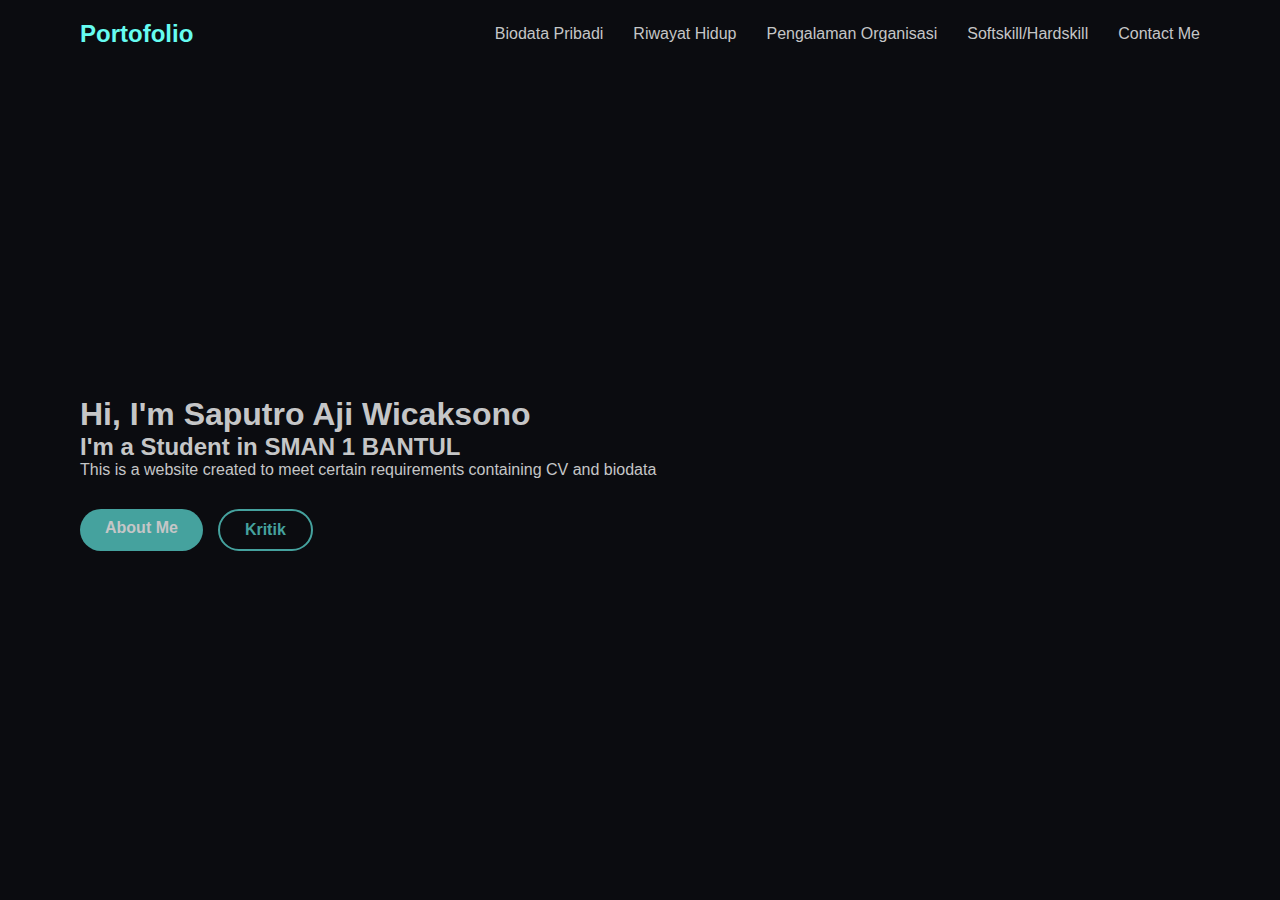
<file: index.html>
<!DOCTYPE html>
<html lang="en">
<head>
    <meta charset="UTF-8" />
    <meta name="viewport" content="width=device-width, initial-scale=1.0" />
    <title>My Portofolio</title>
    <link rel="stylesheet" href="style.css" />
</head>
<body>
    <!-- Navigation -->
    <header>
        <nav class="navbar">
            <div class="logo">Portofolio</div>
            <ul class="nav-links">
                <li class="li-navbar">
                    <a href="biodata.html">Biodata Pribadi</a>
                </li>
                <li class="riwayat-hidup">
                    <a href="riwayat.html">Riwayat Hidup</a>
                </li>
                <li class="li-navbar">
                    <a href="pengalaman.html">Pengalaman Organisasi</a>
                </li>
                <li class="li-navbar">
                    <a href="skill.html">Softskill/Hardskill</a>
                </li>
                <li class="li-navbar">
                    <a href="contact.html">Contact Me</a>
                </li>
            </ul>
        </nav>
    </header>

    <!-- HERO SELECTION -->
    <section class="hero">
        <div class="hero-cotent">
            <h1>Hi, I'm <span>Saputro Aji Wicaksono</span></h1>
            <h2>I'm a <span class="highlight">Student in SMAN 1 BANTUL</span></h2>
            <p>This is a website created to meet certain requirements containing CV and biodata</p>
            <div class="buttons">
                <a href="about.html" class="btn">About Me</a>
                <a href="kritik.html" class="btn-outline">Kritik</a>
            </div>
        </div>
        <div class="hero-image">
            <img src="gwe.jpg" alt="Profile Photo">
        </div>
    </section>
</body>
</html>
</file>
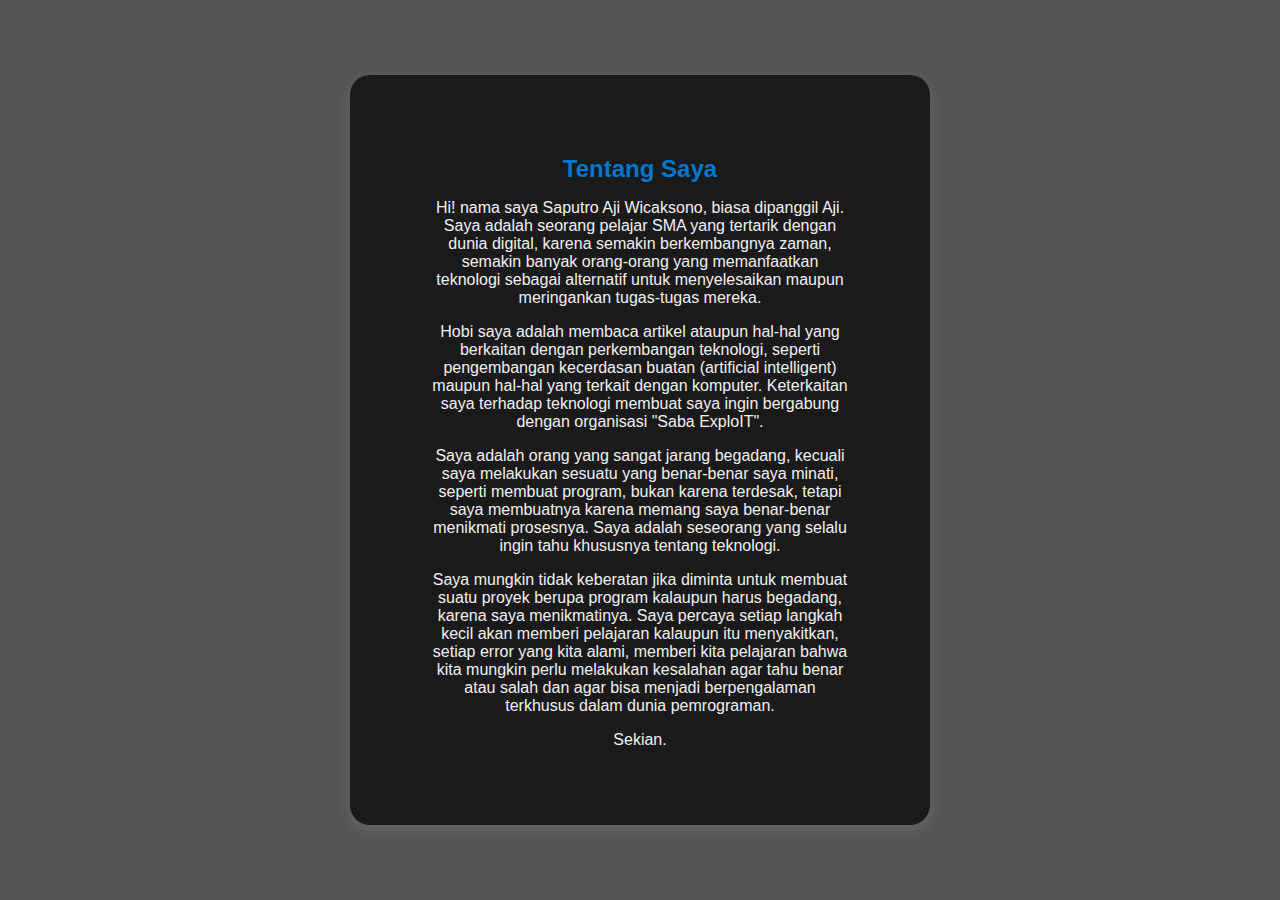
<file: about.html>
<!DOCTYPE html>
<html lang="id">
<head>
    <meta charset="UTF-8">
    <meta name="viewport" content="width=device-width, initial-scale=1.0">
    <title>About Me</title>
    <style>
        body {
            font-family: "Poppins", sans-serif;
            background: #555; /*warna hitam*/
            display: flex;
            justify-content: center;
            align-items: center;
            height: 100vh;
            margin: 0;
        }

        .card {
            background: #1a1a1a;
            padding: 60px 80px;
            border-radius: 20px;
            box-shadow: 0 5px 15px rgba(255, 255, 255, 0.1);
            width: 420px;
            text-align: center;
            color: #f1f1f1;
        }

        .card h2 {
            color: #0077cc;
            margin-bottom: 15px;
        }

        .info {
            text-align: left;
            font-size: 15px;
            line-height: 1.8;
        }

        .info strong {
            color: #00aaff;
            width: 130px;
            display: inline-block;
        }

        .footer {
            margin-top: 20px;
            font-size: 13px;
            color: #aaa;
        }
    </style>
</head>
<body>
    <div class="card">
        <h2>Tentang Saya</h2>
        <p> Hi! nama saya Saputro Aji Wicaksono, biasa dipanggil Aji. Saya adalah seorang pelajar SMA yang tertarik dengan dunia digital, karena semakin berkembangnya zaman, semakin banyak orang-orang yang memanfaatkan teknologi sebagai alternatif untuk menyelesaikan maupun meringankan tugas-tugas mereka.</p>
        <p>Hobi saya adalah membaca artikel ataupun hal-hal yang berkaitan dengan perkembangan teknologi, seperti pengembangan kecerdasan buatan (artificial intelligent) maupun hal-hal yang terkait dengan komputer. Keterkaitan saya terhadap teknologi membuat saya ingin bergabung dengan organisasi "Saba ExploIT".</p>
        <p>Saya adalah orang yang sangat jarang begadang, kecuali saya melakukan sesuatu yang benar-benar saya minati, seperti membuat program, bukan karena terdesak, tetapi saya membuatnya karena memang saya benar-benar menikmati prosesnya. Saya adalah seseorang yang selalu ingin tahu khususnya tentang teknologi.</p>
        <p>Saya mungkin tidak keberatan jika diminta untuk membuat suatu proyek berupa program kalaupun harus begadang, karena saya menikmatinya. Saya percaya setiap langkah kecil akan memberi pelajaran kalaupun itu menyakitkan, setiap error yang kita alami, memberi kita pelajaran bahwa kita mungkin perlu melakukan kesalahan agar tahu benar atau salah dan agar bisa menjadi berpengalaman terkhusus dalam dunia pemrograman.</p>
        <p>Sekian.</p>
    </div>
</body>
</html>
</file>
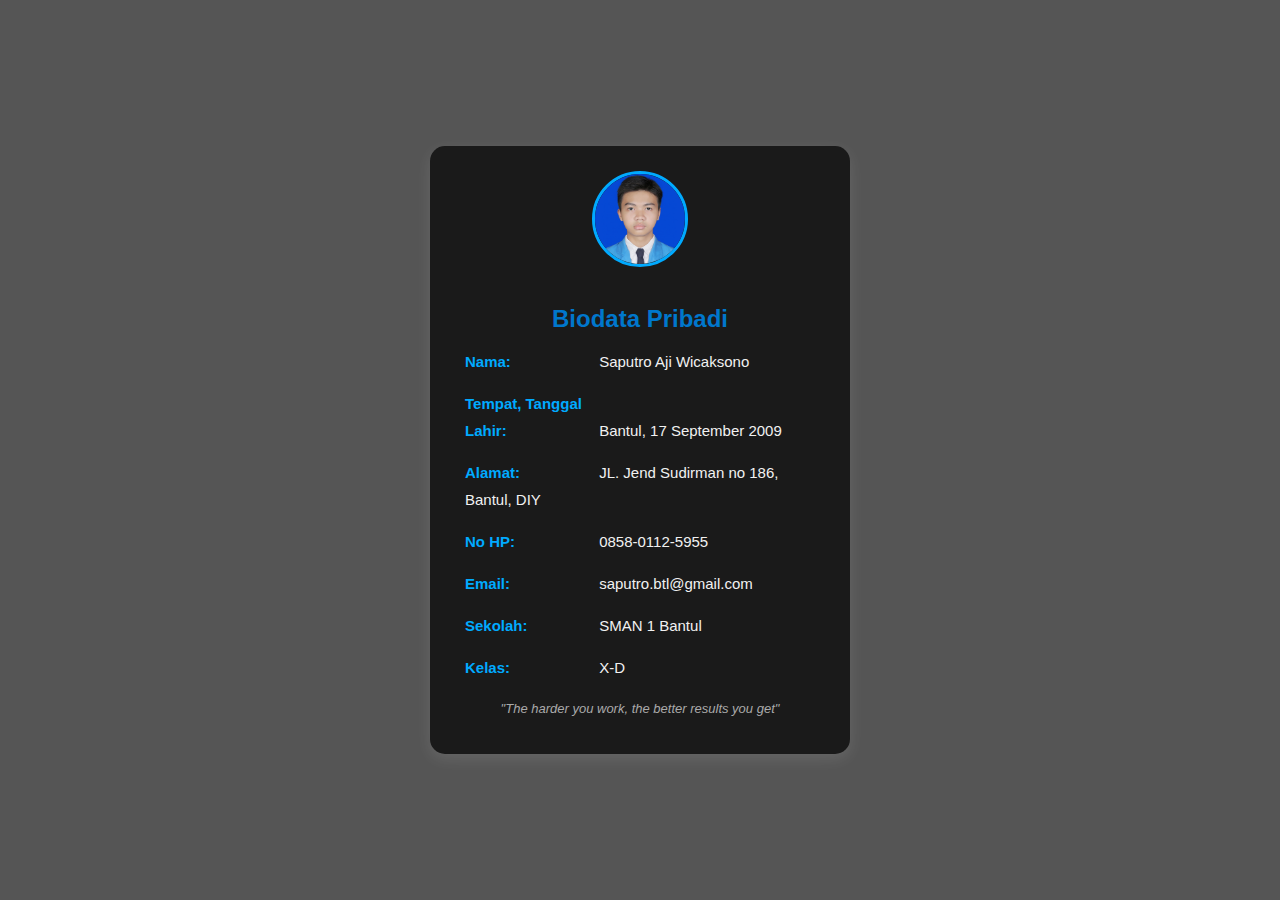
<file: biodata.html>
<!DOCTYPE html>
<html lang="id">
<head>
    <meta charset="UTF-8">
    <meta name="viewport" content="width=defice-width, initial-scale=1.o">
    <title>Biodate Pribadi</title>
    <style>
        body {
            font-family: "Poppins", sans-serif;
            background: #555; /*warna hitam*/
            display: flex;
            justify-content: center;
            align-items: center;
            height: 100vh;
            margin: 0;
        }

        .card {
            background: #1a1a1a;
            padding: 25px 35px;
            border-radius: 15px;
            box-shadow: 0 5px 15px rgba(255, 255, 255, 0.1);
            width: 350px;
            text-align: center;
            color: #f1f1f1
        }

        .card h2 {
            color: #0077cc;
            margin-bottom: 15px;
        }

        .info {
            text-align: left;
            font-size: 15px;
            line-height: 1.8;
        }

        .info strong {
            color: #00aaff;
            width: 130px;
            display: inline-block;
        }

        .footer {
            margin-top: 20px;
            font-size: 13px;
            color: #aaa;
        }

        .profile-img {
            width: 90px;
            height: 90px;
            border-radius: 50%;
            object-fit: cover;
            margin-bottom: 15px;
            border: 3px solid #00aaff;
        }

    </style>
</head>
<body>
    <div class="card">
        <img src="gwe.jpg" alt="Foto Profil" class="profile-img">
        <h2>Biodata Pribadi</h2>

        <div class="info">
            <p><strong>Nama:</strong> Saputro Aji Wicaksono</p>
            <p><strong>Tempat, Tanggal Lahir:</strong> Bantul, 17 September 2009</p>
            <p><strong>Alamat:</strong> JL. Jend Sudirman no 186, Bantul, DIY</p>
            <p><strong>No HP:</strong> 0858-0112-5955</p>
            <p><strong>Email:</strong> saputro.btl@gmail.com</p>
            <p><strong>Sekolah:</strong > SMAN 1 Bantul</p>
            <p><strong>Kelas:</strong> X-D</p>
        </div>

        <div class="footer">
            <p><em>"The harder you work, the better results you get"</em></p>
        </div>
    </div>
</body>
</html>
</file>
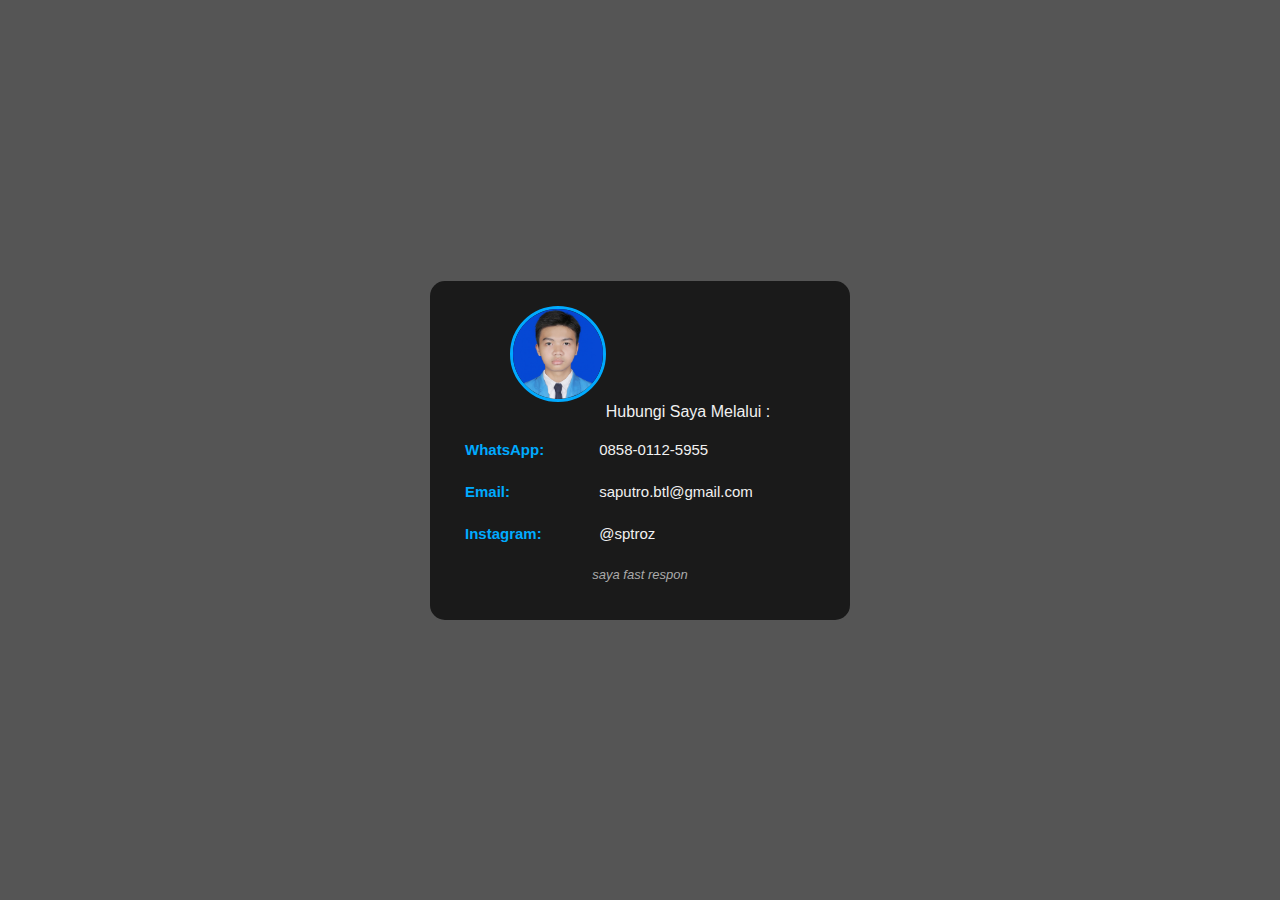
<file: contact.html>
<!DOCTYPE html>
<html lang="id">
<head>
    <meta charset="UTF-8">
    <meta name="viewport" content="width=device-width, initial-scale=1.0">
    <title>contact</title>
    <style>
        body {
            font-family: "Poppins", sans-serif;
            background: #555; /*warna hitam*/
            display: flex;
            justify-content: center;
            align-items: center;
            height: 100vh;
            margin: 0;
        }

        .card {
            background: #1a1a1a;
            padding: 25px 35px;
            border-radius: 15px;
            box-shadow: 0 5px 15px rgba(255, 255, 255, o.1);
            width: 350px;
            text-align: center;
            color: #f1f1f1;
            animation-delay: 0.3s;
        }

        .card h2 {
            color: #0077cc;
            margin-bottom: 15px
        }

        .info {
            text-align: left;
            font-size: 15px;
            line-height: 1.8;
        }

        .info strong {
            color: #00aaff;
            width: 130px;
            display: inline-block;
        }

        .footer {
            margin-top: 20px;
            font-size: 13px;
            color: #aaa;
        }

        .profile-img {
            width: 90px;
            height: 90px;
            border-radius: 50%;
            object-fit: cover;
            margin-bottom: 15px;
            border: 3px solid #00aaff;
        }

    </style>
</head>
<body>
    <div class="card">
        <img src="gwe.jpg" alt="Foto Profil" class="profile-img"
        <h2>Hubungi Saya Melalui :</h2>

        <div class="info">
            <p><strong>WhatsApp:</strong> 0858-0112-5955</p>
            <p><strong>Email:</strong> saputro.btl@gmail.com</p>
            <p><strong>Instagram:</strong> @sptroz</p>
        </div>

        <div class="footer">
            <p><em>saya fast respon</em></p>
        </div>
    </div>
</body>
</html>
</file>
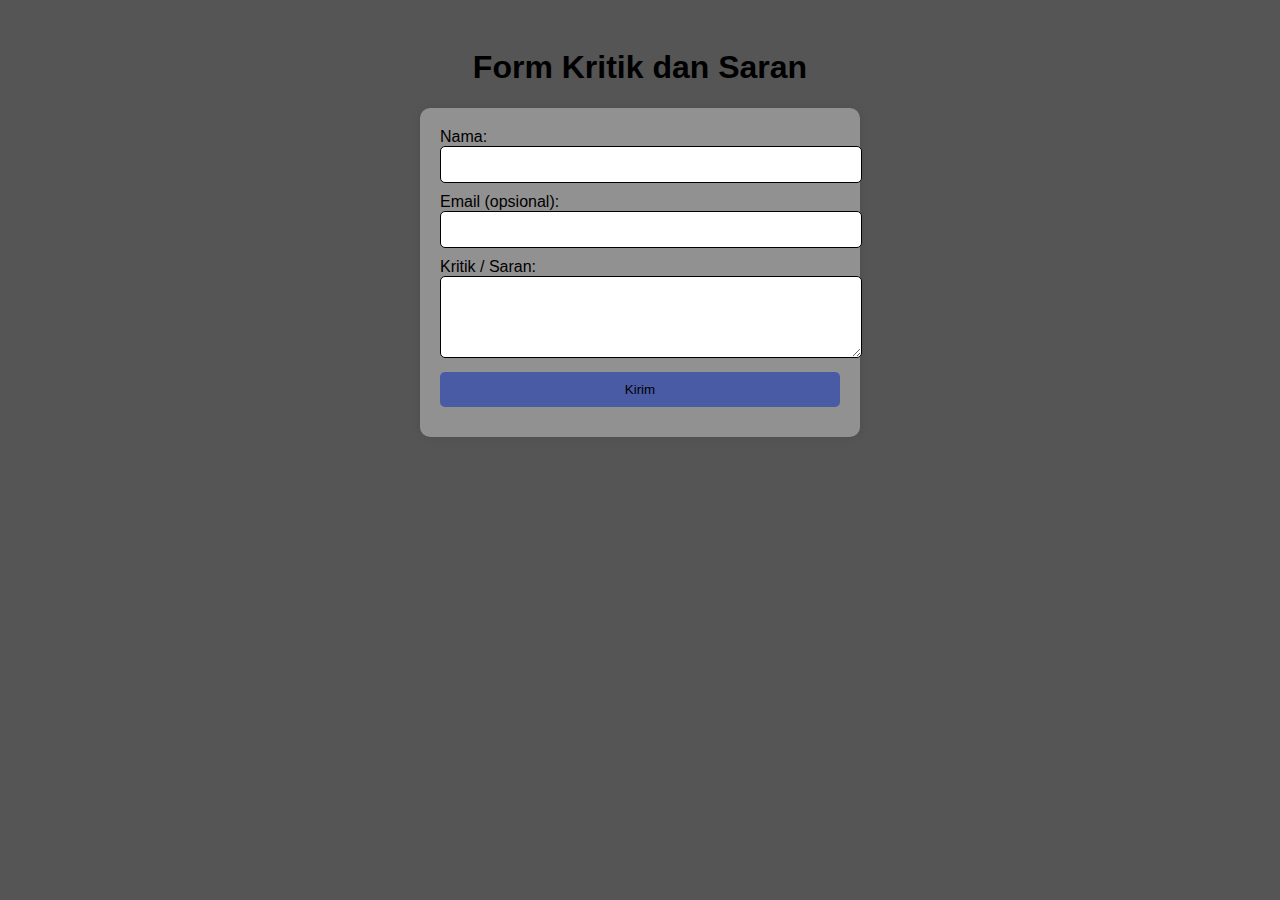
<file: kritik.html>
<!DOCTYPE html>
<html lang="id">
<head>
  <meta charset="UTF-8">
  <meta name="viewport" content="width=device-width, initial-scale=1.0">
  <title>Kritik dan Saran</title>
  <style>
    body {
      font-family: Arial, sans-serif;
      background: #555;
      padding: 20px;
    }
    form {
      background: rgb(146, 145, 145);
      padding: 20px;
      border-radius: 10px;
      max-width: 400px;
      margin: auto;
      box-shadow: 0 0 10px rgba(0,0,0,0.1);
    }
    input, textarea, button {
      width: 100%;
      margin-bottom: 10px;
      padding: 10px;
      border-radius: 5px;
      border: 1px solid #000000;
    }
    button {
      background: #495ba5;
      color: rgb(0, 0, 0);
      border: none;
      cursor: pointer;
    }
    button:hover {
      background: #45a049;
    }
  </style>
</head>
<body>
  <h1 style="text-align: center;">Form Kritik dan Saran</h1>

  <form id="kritikForm">
    <label for="nama">Nama:</label>
    <input type="text" id="nama" name="nama" required>

    <label for="email">Email (opsional):</label>
    <input type="email" id="email" name="email">

    <label for="pesan">Kritik / Saran:</label>
    <textarea id="pesan" name="pesan" rows="4" required></textarea>

    <button type="submit">Kirim</button>
  </form>

  <p id="hasil"></p>

  <script>
    const form = document.getElementById("kritikForm");
    const hasil = document.getElementById("hasil");

    form.addEventListener("submit", function(event) {
      event.preventDefault(); <--  Mencegah reload halaman -->
      const nama = form.nama.value;
      const pesan = form.pesan.value;

      hasil.textContent = `Terima kasih, ${nama}! Kritik/saran kamu: "${pesan}" telah diterima.`;
      form.reset();
    });
  </script>
</body>
</html>
</file>
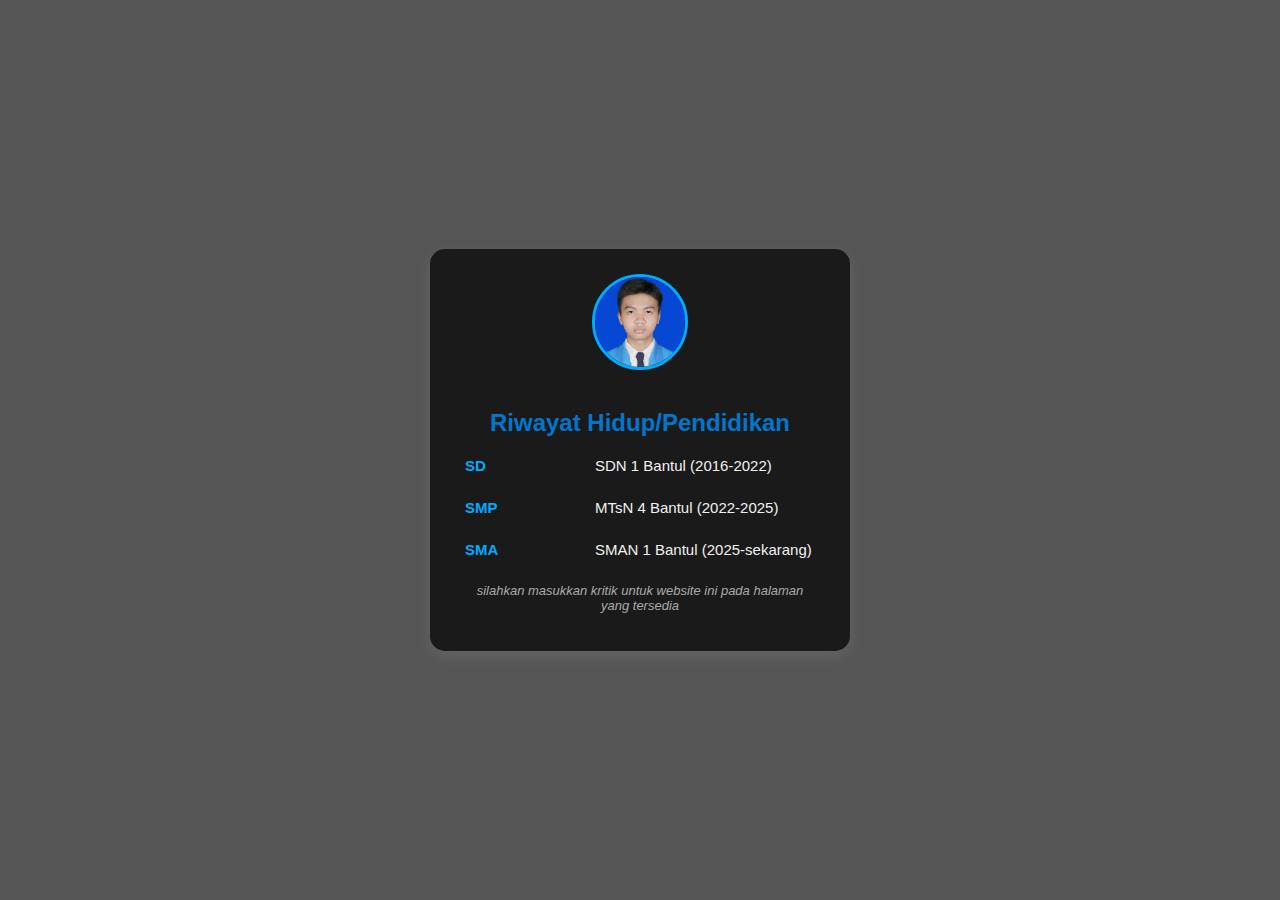
<file: riwayat.html>
<!DOCTYPE html>
<html lang="id">
<head>
    <meta charset="UTF-8">
    <meta name="viewport" content="width=device-width, initial-scale=1.0">
    <title>Riwayat Hidup</title>
    <style>
        body {
            font-family: "Poppins", sans-serif;
            background: #555; /*warna hitam*/
            display: flex;
            justify-content: center;
            align-items: center;
            height: 100vh;
            margin: 0;
        }

        .card {
            background: #1a1a1a;
            padding: 25px 35px;
            border-radius: 15px;
            box-shadow: 0 5px 15px rgba(255, 255, 255, 0.1);
            width: 350px;
            text-align: center;
            color: #f1f1f1;
        }

        .card h2 {
            color: #0077cc;
            margin-bottom: 15px;
        }

        .info {
            text-align: left;
            font-size: 15px;
            line-height: 1.8;
        }

        .info strong {
            color: #00aaff;
            width: 130px;
            display: inline-block;
        }

        .footer {
            margin-top: 20px;
            font-size: 13px;
            color: #aaa;
        }

        .profile-img {
            width: 90px;
            height: 90px;
            border-radius: 50%;
            object-fit: cover;
            margin-bottom: 15px;
            border: 3px solid #00aaff;
        }
    </style>
</head>
<body>
    <div class="card">
        <img src="gwe.jpg" alt="Foto Profil" class="profile-img">
        <h2>Riwayat Hidup/Pendidikan</h2>

        <div class="info">
            <p><strong>SD</strong>SDN 1 Bantul (2016-2022)</p>
            <p><strong>SMP</strong>MTsN 4 Bantul (2022-2025)</p>
            <P><strong>SMA</strong>SMAN 1 Bantul (2025-sekarang)</P>
        </div>

        <div class="footer">
            <p><em>silahkan masukkan kritik untuk website ini pada halaman yang tersedia</em></p>
        </div>
    </div>
</body>

</html>
</file>
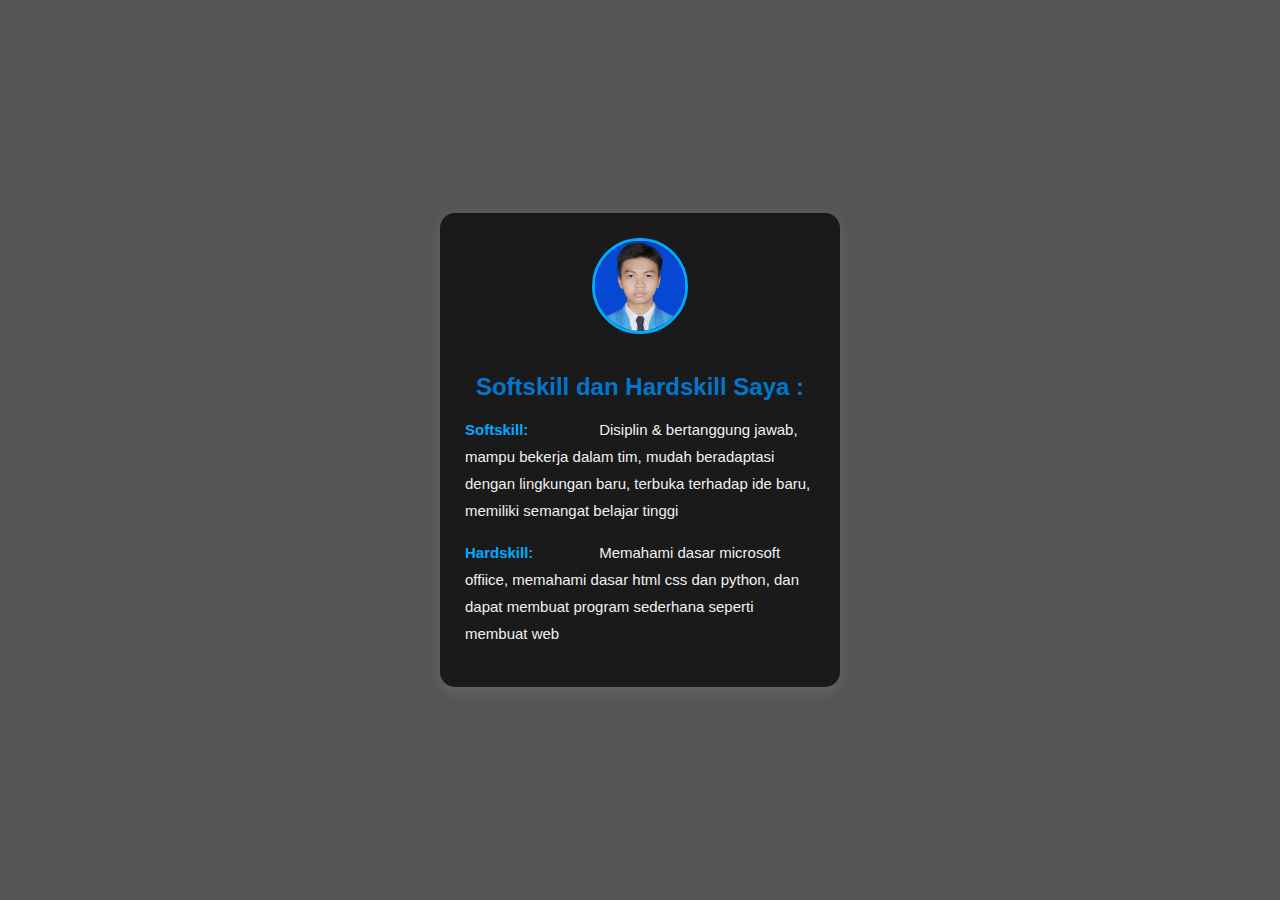
<file: skill.html>
<!DOCTYPE html>
<html lang="id">
<head>
    <meta charset="UTF-8">
    <meta name="viewport" content="width=device-width, initial-scale=1.0">
    <title>Softskill/Hardskill</title>
    <style>
        body {
            font-family: "Poppins", sans-serif;
            background: #555; /*warna hitam*/
            display: flex;
            justify-content: center;
            align-items: center;
            height: 100vh;
            margin: 0;
        }

        .card {
            background: #1a1a1a;
            padding: 25px;
            border-radius: 15px;
            box-shadow: 0 5px 15px rgba(255, 255, 255, 0.1);
            width: 350px;
            text-align: center;
            color: #f1f1f1;
            animation-delay: 0.3s;
        }

        .card h2 {
            color: #0077cc;
            margin-bottom: 15px;
        }

        .info {
            text-align: left;
            font-size: 15px;
            line-height: 1.8;
        }

        .info strong{
            color: #00aaff;
            width: 130px;
            display: inline-block;
        }

        .footer {
            margin-top: 20px;
            font-size: 13px;
            color: #aaa;
        }

        .profile-img {
            width: 90px;
            height: 90px;
            border-radius: 50%;
            object-fit: cover;
            margin-bottom: 15px;
            border: 3px solid #00aaff;
        }
    </style>
</head>
<body>
    <div class="card">
        <img src="gwe.jpg" alt="Foto Profil" class="profile-img">
        <h2>Softskill dan Hardskill Saya :</h2>

        <div class="info">
            <p><strong>Softskill:</strong> Disiplin & bertanggung jawab, mampu bekerja dalam tim, mudah beradaptasi dengan lingkungan baru, terbuka terhadap ide baru, memiliki semangat belajar tinggi</p>
            <p><strong>Hardskill:</strong> Memahami dasar microsoft offiice, memahami dasar html css dan python, dan dapat membuat program sederhana seperti membuat web</p>
        </div>
    </div>
</body>
</html>
</file>
<file: style.css>
/* === RESET STYLE === */
* {
    margin: 0;
    padding: 0;
    box-sizing: border-box;
    font-family: 'Poppins', sans-serif;
}

/* === BODY === */
body {
    background-color: #0b0c10;
    color: #c5c6c7;
}

/* === NAVBAR === */
.navbar {
    display: flex;
    justify-content: space-between;
    align-items: center;
    padding: 20px 80px;
    background-color: transparent;
}

.logo {
    color: #66fcf1;
    font-size: 1.5em;
    font-weight: bold;
}

.nav-links {
    list-style: none;
    display: flex;
    gap: 30px;
}

.nav-links a {
    text-decoration: none;
    color: #c5c6c7;
    transition: 0.3s;
}

.nav-links a:hover {
    color: #66fcf1;
}

/* === HERO SELECTION === */
.hero {
    display: flex;
    justify-content: space-between;
    align-items: center;
    min-height: 90vh;
    padding: 0 80px;
}

.hero-content {
    max-width: 600px;
}

.hero-content h1 {
    font-size: 2.8em;
    color: #fff;
}

.hero-content h1 span {
    color: #66fcf1;
}

.hero-content h2 {
    margin-top: 10px;
    color: #c5c6c7;
    font-weight: 400;
}

.hero-content h2 .highlight {
    color: #45a29e;
    font-weight: 600;
}

.hero-content p {
    margin-top: 20px;
    line-height: 1.6;
    color: #c5c6c7;
}

.buttons {
    margin-top: 30px;
    display: flex;
    gap: 15px;
}

.btn, .btn-outline {
    text-decoration: none;
    padding: 10px 25px;
    border-radius: 30px;
    transition: 0.3s;
    font-weight: 600;
}

.btn {
    background-color: #45a29e;
    color: #c5c6c7
}

.btn:hover {
    background-color: #45a29e;
}

.btn-outline {
    border: 2px solid #45a29e;
    color: #45a29e;
}

.btn-outline:hover {
    background-color: #45a29e;
    color: #0b0c10;
}

/* === IMAGE === */
.hero-image img {
    width: 300px;
    height: 300px;
    border-radius: 50%;
    object-fit: cover;
    border: 5px solid #45a29e;
    box-shadow: 0 0 25px rgba(102, 252, 241, 0.3)
}

/* efek fade-in saat halaman dibuka */
.hero-content, .hero-image {
    opacity: 0;
    transform: translateY(30px);
    animation: fadeInUp 1s ease forwards;
}

.hero-image {
    animation-delay: 0.3s;
}

@keyframes fadeInUp {
    to {
        opacity: 1;
        transform: translateY(0);
    }
}
</file>
